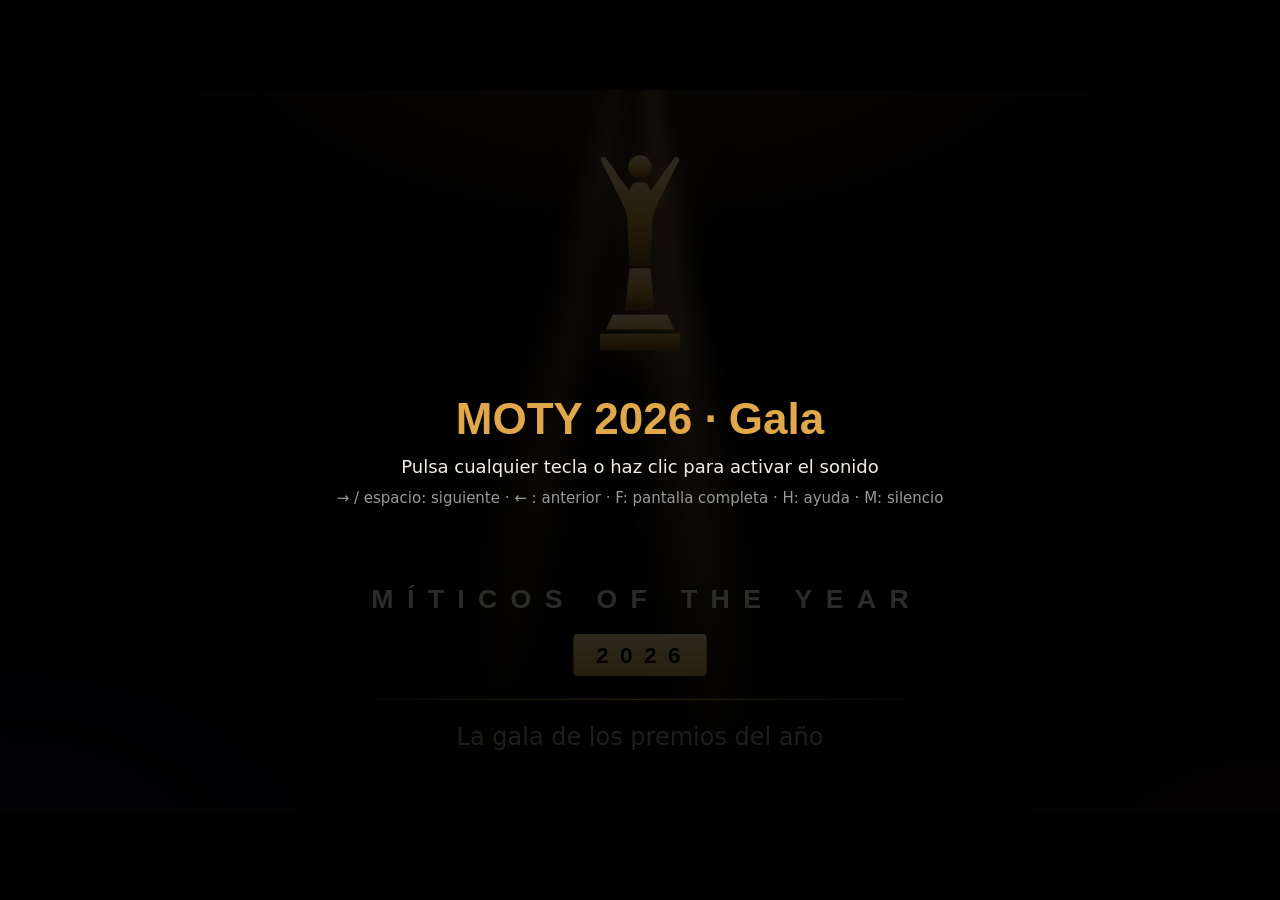
<file: gala.html>
<!doctype html>
<html lang="es">
<head>
<meta charset="utf-8">
<meta http-equiv="Content-Security-Policy" content="default-src 'self'; script-src 'self'; style-src 'self' 'unsafe-inline' https://fonts.googleapis.com; font-src https://fonts.gstatic.com data:; img-src 'self' data:; media-src 'self'; connect-src 'self' https://zhgvaufvhwsthtywkyih.supabase.co wss://zhgvaufvhwsthtywkyih.supabase.co; base-uri 'self'; form-action 'self'">
<meta name="viewport" content="width=device-width, initial-scale=1">
<title>MOTY 2026 · Gala en directo</title>
<link rel="icon" href="data:image/svg+xml,%3Csvg xmlns='http://www.w3.org/2000/svg' viewBox='0 0 64 64'%3E%3Cpath fill='%23e0a84a' d='M18 6h28v8h10v6c0 9-7 16-16 17a14 14 0 0 1-6 5v8h10v8H20v-8h10v-8a14 14 0 0 1-6-5C15 36 8 29 8 20v-6h10zm-4 14c0 5 3 9 7 11-2-3-3-7-3-11zm36 0h-4c0 4-1 8-3 11 4-2 7-6 7-11z'/%3E%3C/svg%3E">
<link rel="preconnect" href="https://fonts.googleapis.com">
<link rel="preconnect" href="https://fonts.gstatic.com" crossorigin>
<link rel="stylesheet" href="https://fonts.googleapis.com/css2?family=Archivo:wdth,wght@62..125,400..900&family=Inter:wght@400;500;600&display=swap">
<link rel="stylesheet" href="gala.css?v=2">
</head>
<body>
<div id="escena"><div id="lienzo"></div><canvas id="confeti" width="1920" height="1080"></canvas></div>
<div id="hud" hidden></div>
<div id="empezar"><div><b>MOTY 2026 · Gala</b><span>Pulsa cualquier tecla o haz clic para activar el sonido</span><small>→ / espacio: siguiente · ← : anterior · F: pantalla completa · H: ayuda · M: silencio</small></div></div>
<script src="vendor/supabase.js?v=2.45.4"></script>
<script src="config.js?v=6"></script>
<script src="nominados.js?v=6"></script>
<script src="gala-pasos.js?v=1"></script>
<script src="gala.js?v=2"></script>
</body>
</html>
</file>
<file: gala.css>
:root { --gold: #e0a84a; --gold-2: #ffe2a8; --gold-3: #8f5d1f; --text: #f2ede3; --muted: #aaa39a;
  --display: "Archivo", "Arial Black", sans-serif; --body: "Inter", system-ui, sans-serif; }
* { box-sizing: border-box; }
html, body { margin: 0; height: 100%; background: #000; color: var(--text); font-family: var(--body); overflow: hidden; }
#escena { position: fixed; inset: 0; display: grid; place-items: center; background: #000; }
#lienzo, #confeti { position: absolute; left: 50%; top: 50%; width: 1920px; height: 1080px; transform-origin: center; }
#confeti { pointer-events: none; z-index: 20; }
#lienzo { overflow: hidden; background:
  radial-gradient(1200px 700px at 50% -200px, rgba(255, 160, 60, .25), transparent 70%),
  radial-gradient(900px 600px at 0% 110%, rgba(120, 60, 200, .14), transparent 70%),
  radial-gradient(900px 600px at 100% 110%, rgba(255, 110, 40, .10), transparent 70%), #050507; }
.oro { background: linear-gradient(180deg, var(--gold-2) 10%, var(--gold) 55%, var(--gold-3) 100%); -webkit-background-clip: text; background-clip: text; color: transparent; }
.ancha { font-family: var(--display); font-stretch: 125%; text-transform: uppercase; font-weight: 900; line-height: .92; }
.esp { letter-spacing: .5em; padding-left: .5em; font-family: var(--display); font-stretch: 125%; text-transform: uppercase; font-weight: 700; }

/* escenas */
.esc { position: absolute; inset: 0; display: flex; flex-direction: column; align-items: center; justify-content: center; text-align: center; padding: 80px 120px; }
.esc.sale { animation: sale .45s ease-in forwards; }
@keyframes sale { to { opacity: 0; transform: scale(1.04); filter: blur(6px); } }
.a { opacity: 0; animation: entra .9s cubic-bezier(.2, .8, .2, 1) forwards; }
@keyframes entra { from { opacity: 0; transform: translateY(40px); filter: blur(8px); } to { opacity: 1; transform: none; filter: none; } }
.zoom { opacity: 0; animation: zoom 1.1s cubic-bezier(.16, 1, .3, 1) forwards; }
@keyframes zoom { from { opacity: 0; transform: scale(.6); filter: blur(14px); } to { opacity: 1; transform: none; filter: none; } }
.barrido { clip-path: inset(0 100% 0 0); animation: barrido 1.1s cubic-bezier(.7, 0, .2, 1) forwards; }
@keyframes barrido { to { clip-path: inset(0 0 0 0); } }

/* focos */
.haces { position: absolute; inset: -80px -30% 0; pointer-events: none; z-index: 0;
  background: conic-gradient(from 168deg at 50% -8%, transparent 0deg, rgba(255, 196, 110, .18) 6deg, transparent 13deg, transparent 18deg, rgba(255, 196, 110, .11) 23deg, transparent 30deg);
  filter: blur(8px); transform-origin: 50% 0; animation: haz 8s ease-in-out infinite alternate;
  -webkit-mask-image: linear-gradient(#000 50%, transparent); mask-image: linear-gradient(#000 50%, transparent); }
.haces.b { animation-name: haz-b; animation-delay: -3s; }
@keyframes haz { from { transform: rotate(-6deg); } to { transform: rotate(6deg); } }
@keyframes haz-b { from { transform: scaleX(-1) rotate(-7deg); } to { transform: scaleX(-1) rotate(5deg); } }
.esc > *:not(.haces) { position: relative; z-index: 1; }
.linea { width: 0; height: 2px; margin: 34px auto; background: linear-gradient(90deg, transparent, var(--gold), transparent); animation: linea 1.2s .6s ease forwards; }
@keyframes linea { to { width: 900px; } }

/* intro */
.estatua { width: 190px; filter: drop-shadow(0 0 40px rgba(255, 170, 70, .5)); }
.estatua.sube { opacity: 0; animation: sube 1.6s cubic-bezier(.16, 1, .3, 1) .2s forwards; }
@keyframes sube { from { opacity: 0; transform: translateY(160px) scale(.9); } to { opacity: 1; transform: none; } }
.moty { font-size: 330px; display: flex; gap: 6px; margin-top: 10px; }
.moty span { opacity: 0; display: inline-block; animation: letra 1s cubic-bezier(.16, 1, .3, 1) forwards; }
@keyframes letra { from { opacity: 0; transform: translateY(80px) rotateX(70deg); filter: blur(10px); } to { opacity: 1; transform: none; filter: none; } }
.sub { font-size: 40px; margin-top: 20px; }
.anio { display: inline-block; margin-top: 30px; padding: 12px 22px 12px 34px; font-size: 34px; color: #050507; background: linear-gradient(180deg, var(--gold-2), var(--gold)); border-radius: 6px; }

/* título de categoría */
.num-cat { font-size: 30px; color: var(--gold); }
.nombre-cat { font-size: 150px; max-width: 1700px; margin-top: 26px; }
.nombre-cat.largo { font-size: 112px; }
.desc-cat { font-size: 36px; color: var(--muted); max-width: 1300px; }

/* nominados */
.cab-nom { position: absolute; top: 60px; left: 0; right: 0; }
.cab-nom .esp { font-size: 26px; color: var(--gold); }
.cab-nom h2 { font-size: 62px; margin: 14px 0 0; }
.rejilla { display: grid; gap: 28px; width: 100%; margin-top: 140px; }
.rejilla.n2 { grid-template-columns: repeat(2, 640px); justify-content: center; }
.rejilla.n3, .rejilla.n6, .rejilla.n5 { grid-template-columns: repeat(3, 520px); justify-content: center; }
.rejilla.n4 { grid-template-columns: repeat(2, 640px); justify-content: center; }
.rejilla.muchos { grid-template-columns: repeat(4, 380px); justify-content: center; gap: 22px; }
.tarjeta { background: linear-gradient(180deg, #17151c, #0f0e13); border: 1px solid #3a3020; border-radius: 10px; overflow: hidden; text-align: left; box-shadow: 0 20px 60px rgba(0, 0, 0, .5); }
.tarjeta .m { aspect-ratio: 16 / 9; background: #000; display: grid; place-items: center; overflow: hidden; }
.tarjeta .m video, .tarjeta .m img.poster { width: 100%; height: 100%; object-fit: cover; display: block; }
.tarjeta .m.juego { background: #e9e2d2; }
.tarjeta .m.juego img { max-width: 80%; max-height: 78%; object-fit: contain; }
.tarjeta .t { padding: 16px 20px 18px; font: 700 26px/1.2 var(--body); }
.rejilla.muchos .tarjeta .t { font-size: 20px; padding: 12px 16px 14px; }
.tarjeta .t small { display: block; font: 500 17px var(--body); color: var(--muted); margin-top: 4px; }

/* suspense */
.esc.oscuro { background: radial-gradient(900px 600px at 50% 50%, rgba(255, 170, 70, .12), transparent 70%), rgba(0, 0, 0, .55); }
.y-el { font-size: 46px; color: var(--muted); }
.suspense-cat { font-size: 96px; margin: 24px 0; max-width: 1700px; }
.es-para { font-size: 58px; }
.es-para span { opacity: 0; animation: aparece .2s forwards; }
@keyframes aparece { to { opacity: 1; } }
.sobre { width: 260px; margin-top: 60px; animation: late 1.1s ease-in-out infinite; filter: drop-shadow(0 0 30px rgba(255, 170, 70, .55)); }
@keyframes late { 0%, 100% { transform: scale(1) rotate(-2deg); } 50% { transform: scale(1.07) rotate(2deg); } }

/* ganador */
.flash { position: absolute; inset: 0; background: radial-gradient(circle at 50% 50%, #fff6e0, var(--gold) 40%, transparent 75%); opacity: 0; animation: flash 1.2s ease-out forwards; z-index: 5; pointer-events: none; }
@keyframes flash { 0% { opacity: 1; } 100% { opacity: 0; } }
.etiqueta { display: inline-block; font-size: 30px; padding: 12px 22px 12px 36px; color: #050507; background: linear-gradient(180deg, var(--gold-2), var(--gold)); border-radius: 6px; }
.gan { display: grid; grid-template-columns: 960px minmax(0, 1fr); gap: 70px; align-items: center; width: 100%; text-align: left; }
.gan.sin-media { grid-template-columns: 1fr; text-align: center; }
.gan .m { aspect-ratio: 16 / 9; border-radius: 14px; overflow: hidden; background: #000; border: 2px solid var(--gold); box-shadow: 0 0 80px rgba(255, 170, 70, .45), 0 30px 80px rgba(0, 0, 0, .7); }
.gan .m video, .gan .m img { width: 100%; height: 100%; object-fit: cover; display: block; }
.gan .m.juego { background: #e9e2d2; display: grid; place-items: center; }
.gan .m.juego img { width: 80%; height: 80%; object-fit: contain; }
.gan .cat-peq { font-size: 26px; color: var(--muted); margin: 26px 0 10px; }
.gan h1 { font-size: 92px; margin: 0; overflow-wrap: anywhere; }
.gan .pts { font: 800 32px var(--display); font-stretch: 112%; text-transform: uppercase; letter-spacing: .08em; color: var(--gold-2); margin-top: 24px; }

/* tabla */
.tabla-g { width: 1300px; margin-top: 50px; display: grid; gap: 18px; }
.fila { display: grid; grid-template-columns: 110px 1fr 160px; align-items: center; gap: 24px; opacity: 0; animation: fila .8s cubic-bezier(.2, .8, .2, 1) forwards; text-align: left; }
@keyframes fila { from { opacity: 0; transform: translateX(-80px); } to { opacity: 1; transform: none; } }
.fila .p { font: 900 54px var(--display); font-stretch: 125%; color: var(--gold); text-align: center; }
.fila .b { position: relative; height: 84px; background: #15131a; border: 1px solid #2c2934; border-radius: 10px; overflow: hidden; display: flex; align-items: center; }
.fila .b i { position: absolute; inset: 0 auto 0 0; width: 0; background: linear-gradient(90deg, rgba(224, 168, 74, .55), rgba(224, 168, 74, .15)); transition: width 1.4s cubic-bezier(.2, .8, .2, 1); }
.fila.primera .b { border-color: var(--gold); }
.fila.primera .b i { background: linear-gradient(90deg, var(--gold), rgba(224, 168, 74, .35)); }
.fila .b span { position: relative; padding: 0 28px; font: 700 34px var(--body); }
.fila .v { font: 900 44px var(--display); font-stretch: 112%; text-align: right; }
.fila .v small { font-size: 22px; color: var(--muted); margin-left: 6px; }

/* final */
.ganadores { display: grid; grid-template-columns: repeat(2, 760px); gap: 18px 40px; margin-top: 50px; text-align: left; }
.ganadores div { padding: 18px 26px; border-left: 3px solid var(--gold); background: rgba(255, 255, 255, .03); opacity: 0; animation: entra .8s forwards; }
.ganadores small { display: block; font: 700 18px var(--display); font-stretch: 112%; text-transform: uppercase; letter-spacing: .16em; color: var(--gold); }
.ganadores b { font: 700 30px var(--body); }

/* interfaz */
#hud { position: fixed; left: 16px; bottom: 16px; z-index: 50; font: 13px/1.5 var(--body); background: rgba(0, 0, 0, .8); border: 1px solid #333; border-radius: 8px; padding: 10px 14px; color: #ddd; }
#empezar { position: fixed; inset: 0; z-index: 60; display: grid; place-items: center; background: rgba(0, 0, 0, .82); cursor: pointer; text-align: center; }
#empezar div { display: grid; gap: 12px; font: 500 18px var(--body); }
#empezar b { font: 900 44px var(--display); font-stretch: 125%; color: var(--gold); }
#empezar small { color: #999; }
#empezar.fuera { display: none; }
.rejilla.muchisimos { grid-template-columns: repeat(6, 262px); justify-content: center; gap: 22px; margin-top: 200px; }
.rejilla.muchisimos .tarjeta .m { aspect-ratio: 4 / 3; }
.rejilla.muchisimos .tarjeta .t { font-size: 19px; padding: 12px 14px 14px; }
</file>
